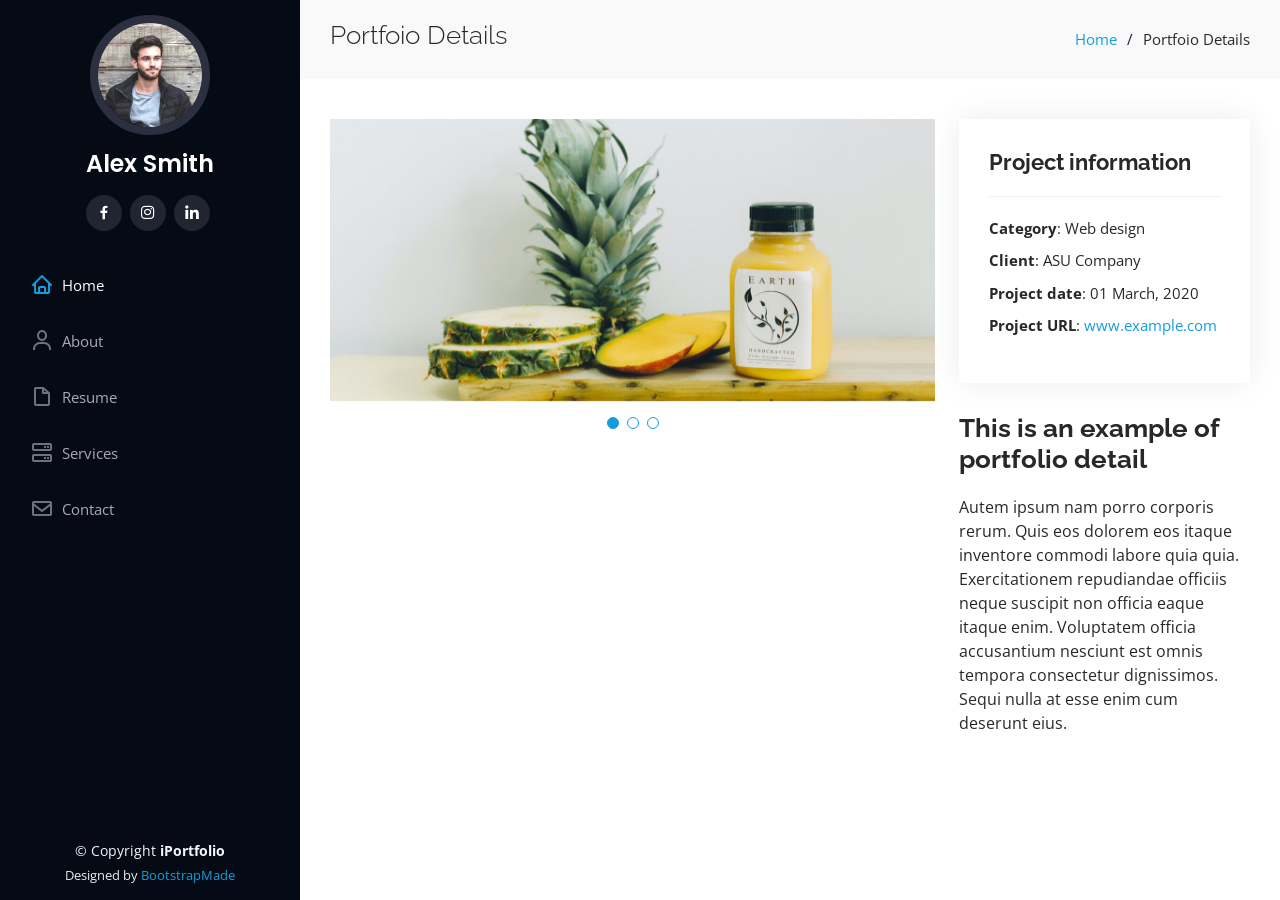
<file: portfolio-details.html>
<!DOCTYPE html>
<html lang="en">

<head>
  <meta charset="utf-8">
  <meta content="width=device-width, initial-scale=1.0" name="viewport">

  <title>Portfolio of M.Sufyan Bawany</title>
  <meta content="" name="description">
  <meta content="" name="keywords">

  <!-- Favicons -->
  <link href="assets/img/favicon.png" rel="icon">
  <link href="assets/img/apple-touch-icon.png" rel="apple-touch-icon">

  <!-- Google Fonts -->
  <link href="https://fonts.googleapis.com/css?family=Open+Sans:300,300i,400,400i,600,600i,700,700i|Raleway:300,300i,400,400i,500,500i,600,600i,700,700i|Poppins:300,300i,400,400i,500,500i,600,600i,700,700i" rel="stylesheet">

  <!-- Vendor CSS Files -->
  <link href="assets/vendor/aos/aos.css" rel="stylesheet">
  <link href="assets/vendor/bootstrap/css/bootstrap.min.css" rel="stylesheet">
  <link href="assets/vendor/bootstrap-icons/bootstrap-icons.css" rel="stylesheet">
  <link href="assets/vendor/boxicons/css/boxicons.min.css" rel="stylesheet">
  <link href="assets/vendor/glightbox/css/glightbox.min.css" rel="stylesheet">
  <link href="assets/vendor/swiper/swiper-bundle.min.css" rel="stylesheet">

  <!-- Template Main CSS File -->
  <link href="assets/css/style.css" rel="stylesheet">
</head>

<body>

  <!-- ======= Mobile nav toggle button ======= -->
  <i class="bi bi-list mobile-nav-toggle d-xl-none"></i>

  <!-- ======= Header ======= -->
  <header id="header">
    <div class="d-flex flex-column">

      <div class="profile">
        <img src="assets/img/profile-img.jpg" alt="" class="img-fluid rounded-circle">
        <h1 class="text-light"><a href="index.html">Alex Smith</a></h1>
        <div class="social-links mt-3 text-center">
          <a href="https://www.facebook.com/sufyanbawany1" class="facebook"><i class="bx bxl-facebook"></i></a>
          <a href="https://www.instagram.com/sufyanbawany2/?hl=en" class="instagram"><i class="bx bxl-instagram"></i></a>
          <a href="https://www.linkedin.com/in/sufyan-bawany-85041029a" class="linkedin"><i class="bx bxl-linkedin"></i></a>
        </div>
      </div>

      <nav id="navbar" class="nav-menu navbar">
        <ul>
          <li><a href="#hero" class="nav-link scrollto active"><i class="bx bx-home"></i> <span>Home</span></a></li>
          <li><a href="#about" class="nav-link scrollto"><i class="bx bx-user"></i> <span>About</span></a></li>
          <li><a href="#resume" class="nav-link scrollto"><i class="bx bx-file-blank"></i> <span>Resume</span></a></li>
          <li><a href="#services" class="nav-link scrollto"><i class="bx bx-server"></i> <span>Services</span></a></li>
          <li><a href="#contact" class="nav-link scrollto"><i class="bx bx-envelope"></i> <span>Contact</span></a></li>
        </ul>
      </nav><!-- .nav-menu -->
    </div>
  </header><!-- End Header -->

  <main id="main">

    <!-- ======= Breadcrumbs ======= -->
    <section id="breadcrumbs" class="breadcrumbs">
      <div class="container">

        <div class="d-flex justify-content-between align-items-center">
          <h2>Portfoio Details</h2>
          <ol>
            <li><a href="index.html">Home</a></li>
            <li>Portfoio Details</li>
          </ol>
        </div>

      </div>
    </section><!-- End Breadcrumbs -->

    <!-- ======= Portfolio Details Section ======= -->
    <section id="portfolio-details" class="portfolio-details">
      <div class="container">

        <div class="row gy-4">

          <div class="col-lg-8">
            <div class="portfolio-details-slider swiper">
              <div class="swiper-wrapper align-items-center">

                <div class="swiper-slide">
                  <img src="assets/img/portfolio/portfolio-details-1.jpg" alt="">
                </div>

                <div class="swiper-slide">
                  <img src="assets/img/portfolio/portfolio-details-2.jpg" alt="">
                </div>

                <div class="swiper-slide">
                  <img src="assets/img/portfolio/portfolio-details-3.jpg" alt="">
                </div>

              </div>
              <div class="swiper-pagination"></div>
            </div>
          </div>

          <div class="col-lg-4">
            <div class="portfolio-info">
              <h3>Project information</h3>
              <ul>
                <li><strong>Category</strong>: Web design</li>
                <li><strong>Client</strong>: ASU Company</li>
                <li><strong>Project date</strong>: 01 March, 2020</li>
                <li><strong>Project URL</strong>: <a href="#">www.example.com</a></li>
              </ul>
            </div>
            <div class="portfolio-description">
              <h2>This is an example of portfolio detail</h2>
              <p>
                Autem ipsum nam porro corporis rerum. Quis eos dolorem eos itaque inventore commodi labore quia quia. Exercitationem repudiandae officiis neque suscipit non officia eaque itaque enim. Voluptatem officia accusantium nesciunt est omnis tempora consectetur dignissimos. Sequi nulla at esse enim cum deserunt eius.
              </p>
            </div>
          </div>

        </div>

      </div>
    </section><!-- End Portfolio Details Section -->

  </main><!-- End #main -->

  <!-- ======= Footer ======= -->
  <footer id="footer">
    <div class="container">
      <div class="copyright">
        &copy; Copyright <strong><span>iPortfolio</span></strong>
      </div>
      <div class="credits">
        <!-- All the links in the footer should remain intact. -->
        <!-- You can delete the links only if you purchased the pro version. -->
        <!-- Licensing information: https://bootstrapmade.com/license/ -->
        <!-- Purchase the pro version with working PHP/AJAX contact form: https://bootstrapmade.com/iportfolio-bootstrap-portfolio-websites-template/ -->
        Designed by <a href="https://bootstrapmade.com/">BootstrapMade</a>
      </div>
    </div>
  </footer><!-- End  Footer -->

  <a href="#" class="back-to-top d-flex align-items-center justify-content-center"><i class="bi bi-arrow-up-short"></i></a>

  <!-- Vendor JS Files -->
  <script src="assets/vendor/purecounter/purecounter_vanilla.js"></script>
  <script src="assets/vendor/aos/aos.js"></script>
  <script src="assets/vendor/bootstrap/js/bootstrap.bundle.min.js"></script>
  <script src="assets/vendor/glightbox/js/glightbox.min.js"></script>
  <script src="assets/vendor/isotope-layout/isotope.pkgd.min.js"></script>
  <script src="assets/vendor/swiper/swiper-bundle.min.js"></script>
  <script src="assets/vendor/typed.js/typed.umd.js"></script>
  <script src="assets/vendor/waypoints/noframework.waypoints.js"></script>
  <script src="assets/vendor/php-email-form/validate.js"></script>

  <!-- Template Main JS File -->
  <script src="assets/js/main.js"></script>

</body>

</html>
</file>
<file: assets/css/style.css>
/**
* Template Name: iPortfolio
* Updated: Jul 27 2023 with Bootstrap v5.3.1
* Template URL: https://bootstrapmade.com/iportfolio-bootstrap-portfolio-websites-template/
* Author: BootstrapMade.com
* License: https://bootstrapmade.com/license/
*/

/*--------------------------------------------------------------
# General
--------------------------------------------------------------*/
body {
  font-family: "Open Sans", sans-serif;
  color: #272829;
}

a {
  color: #149ddd;
  text-decoration: none;
}

a:hover {
  color: #37b3ed;
  text-decoration: none;
}

h1,
h2,
h3,
h4,
h5,
h6 {
  font-family: "Raleway", sans-serif;
}

/*--------------------------------------------------------------
# Back to top button
--------------------------------------------------------------*/
.back-to-top {
  position: fixed;
  visibility: hidden;
  opacity: 0;
  right: 15px;
  bottom: 15px;
  z-index: 996;
  background: #149ddd;
  width: 40px;
  height: 40px;
  border-radius: 50px;
  transition: all 0.4s;
}

.back-to-top i {
  font-size: 28px;
  color: #fff;
  line-height: 0;
}

.back-to-top:hover {
  background: #2eafec;
  color: #fff;
}

.back-to-top.active {
  visibility: visible;
  opacity: 1;
}

/*--------------------------------------------------------------
# Header
--------------------------------------------------------------*/
#header {
  position: fixed;
  top: 0;
  left: 0;
  bottom: 0;
  width: 300px;
  transition: all ease-in-out 0.5s;
  z-index: 9997;
  transition: all 0.5s;
  padding: 0 15px;
  background: #040b14;
  overflow-y: auto;
}

#header .profile img {
  margin: 15px auto;
  display: block;
  width: 120px;
  border: 8px solid #2c2f3f;
}

#header .profile h1 {
  font-size: 24px;
  margin: 0;
  padding: 0;
  font-weight: 600;
  -moz-text-align-last: center;
  text-align-last: center;
  font-family: "Poppins", sans-serif;
}

#header .profile h1 a,
#header .profile h1 a:hover {
  color: #fff;
  text-decoration: none;
}

#header .profile .social-links a {
  font-size: 18px;
  display: inline-block;
  background: #212431;
  color: #fff;
  line-height: 1;
  padding: 8px 0;
  margin-right: 4px;
  border-radius: 50%;
  text-align: center;
  width: 36px;
  height: 36px;
  transition: 0.3s;
}

#header .profile .social-links a:hover {
  background: #149ddd;
  color: #fff;
  text-decoration: none;
}

#main {
  margin-left: 300px;
}

.container,
.container-fluid {
  padding-left: 30px;
  padding-right: 30px;
}

@media (max-width: 1199px) {
  #header {
    left: -300px;
  }

  #main {
    margin-left: 0;
  }

  .container,
  .container-fluid {
    padding-left: 12px;
    padding-right: 12px;
  }
}

/*--------------------------------------------------------------
# Navigation Menu
--------------------------------------------------------------*/
/* Desktop Navigation */
.nav-menu {
  padding: 30px 0 0 0;
}

.nav-menu * {
  margin: 0;
  padding: 0;
  list-style: none;
}

.nav-menu>ul>li {
  position: relative;
  white-space: nowrap;
}

.nav-menu a,
.nav-menu a:focus {
  display: flex;
  align-items: center;
  color: #a8a9b4;
  padding: 12px 15px;
  margin-bottom: 8px;
  transition: 0.3s;
  font-size: 15px;
}

.nav-menu a i,
.nav-menu a:focus i {
  font-size: 24px;
  padding-right: 8px;
  color: #6f7180;
}

.nav-menu a:hover,
.nav-menu .active,
.nav-menu .active:focus,
.nav-menu li:hover>a {
  text-decoration: none;
  color: #fff;
}

.nav-menu a:hover i,
.nav-menu .active i,
.nav-menu .active:focus i,
.nav-menu li:hover>a i {
  color: #149ddd;
}

/* Mobile Navigation */
.mobile-nav-toggle {
  position: fixed;
  right: 15px;
  top: 15px;
  z-index: 9998;
  border: 0;
  font-size: 24px;
  transition: all 0.4s;
  outline: none !important;
  background-color: #149ddd;
  color: #fff;
  width: 40px;
  height: 40px;
  display: inline-flex;
  align-items: center;
  justify-content: center;
  line-height: 0;
  border-radius: 50px;
  cursor: pointer;
}

.mobile-nav-active {
  overflow: hidden;
}

.mobile-nav-active #header {
  left: 0;
}

/*--------------------------------------------------------------
# Hero Section
--------------------------------------------------------------*/
 #hero {
  width: 100%;
  height: 100vh;
  background: url("../img/WhatsApp\ Image\ \(8\).jpeg") top center;
  background-size: cover;
} 

#hero:before {
  content: "";
  background: rgba(5, 13, 24, 0.3);
  position: absolute; 
  bottom: 0;
  top: 0;
  left: 0;
  right: 0;
  z-index: 1;
}

#hero .hero-container {
  position: relative;
  z-index: 2;
  min-width: 300px;
}

#hero h1 {
  margin: 0 0 10px 0;
  font-size: 64px;
  font-weight: 700;
  line-height: 56px;
  color: #fff;
}

#hero p {
  color: #fff;
  margin-bottom: 50px;
  font-size: 26px;
  font-family: "Poppins", sans-serif;
}

#hero p span {
  color: #fff;
  padding-bottom: 4px;
  letter-spacing: 1px;
  border-bottom: 3px solid #149ddd;
}

@media (min-width: 1024px) {
  #hero {
    background-attachment: fixed;
  }
}

@media (max-width: 768px) {
  #hero h1 {
    font-size: 28px;
    line-height: 36px;
  }

  #hero h2 {
    font-size: 18px;
    line-height: 24px;
    margin-bottom: 30px;
  }
}

/*--------------------------------------------------------------
# Sections General
--------------------------------------------------------------*/
section {
  padding: 60px 0;
  overflow: hidden;
}

.section-bg {
  background: #f5f8fd;
}

.section-title {
  padding-bottom: 30px;
}

.section-title h2 {
  font-size: 32px;
  font-weight: bold;
  margin-bottom: 20px;
  padding-bottom: 20px;
  position: relative;
  color: #173b6c;
}

.section-title h2::after {
  content: "";
  position: absolute;
  display: block;
  width: 50px;
  height: 3px;
  background: #149ddd;
  bottom: 0;
  left: 0;
}

.section-title p {
  margin-bottom: 0;
}

/*--------------------------------------------------------------
# About
--------------------------------------------------------------*/
.about .content h3 {
  font-weight: 700;
  font-size: 26px;
  color: #173b6c;
}

.about .content ul {
  list-style: none;
  padding: 0;
}

.about .content ul li {
  margin-bottom: 20px;
  display: flex;
  align-items: center;
}

.about .content ul strong {
  margin-right: 10px;
}

.about .content ul i {
  font-size: 16px;
  margin-right: 5px;
  color: #149ddd;
  line-height: 0;
}

.about .content p:last-child {
  margin-bottom: 0;
}

/*--------------------------------------------------------------
# Facts
--------------------------------------------------------------*/
.facts {
  padding-bottom: 30px;
}

.facts .count-box {
  padding: 30px;
  width: 100%;
}

.facts .count-box i {
  display: block;
  font-size: 44px;
  color: #149ddd;
  float: left;
  line-height: 0;
}

.facts .count-box span {
  font-size: 48px;
  line-height: 40px;
  display: block;
  font-weight: 700;
  color: #050d18;
  margin-left: 60px;
}

.facts .count-box p {
  padding: 15px 0 0 0;
  margin: 0 0 0 60px;
  font-family: "Raleway", sans-serif;
  font-size: 14px;
  color: #122f57;
}

.facts .count-box a {
  font-weight: 600;
  display: block;
  margin-top: 20px;
  color: #122f57;
  font-size: 15px;
  font-family: "Poppins", sans-serif;
  transition: ease-in-out 0.3s;
}

.facts .count-box a:hover {
  color: #1f5297;
}

/*--------------------------------------------------------------
# Akills
--------------------------------------------------------------*/
.skills .progress {
  height: 60px;
  display: block;
  background: none;
  border-radius: 0;
}

.skills .progress .skill {
  padding: 0;
  margin: 0 0 6px 0;
  text-transform: uppercase;
  display: block;
  font-weight: 600;
  font-family: "Poppins", sans-serif;
  color: #050d18;
}

.skills .progress .skill .val {
  float: right;
  font-style: normal;
}

.skills .progress-bar-wrap {
  background: #dce8f8;
  height: 10px;
}

.skills .progress-bar {
  width: 1px;
  height: 10px;
  transition: 0.9s;
  background-color: #149ddd;
}

/*--------------------------------------------------------------
# Resume
--------------------------------------------------------------*/
.resume .resume-title {
  font-size: 26px;
  font-weight: 700;
  margin-top: 20px;
  margin-bottom: 20px;
  color: #050d18;
}

.resume .resume-item {
  padding: 0 0 20px 20px;
  margin-top: -2px;
  border-left: 2px solid #1f5297;
  position: relative;
}

.resume .resume-item h4 {
  line-height: 18px;
  font-size: 18px;
  font-weight: 600;
  text-transform: uppercase;
  font-family: "Poppins", sans-serif;
  color: #050d18;
  margin-bottom: 10px;
}

.resume .resume-item h5 {
  font-size: 16px;
  background: #e4edf9;
  padding: 5px 15px;
  display: inline-block;
  font-weight: 600;
  margin-bottom: 10px;
}

.resume .resume-item ul {
  padding-left: 20px;
}

.resume .resume-item ul li {
  padding-bottom: 10px;
}

.resume .resume-item:last-child {
  padding-bottom: 0;
}

.resume .resume-item::before {
  content: "";
  position: absolute;
  width: 16px;
  height: 16px;
  border-radius: 50px;
  left: -9px;
  top: 0;
  background: #fff;
  border: 2px solid #1f5297;
}

/*--------------------------------------------------------------
# Portfolio
--------------------------------------------------------------*/
.portfolio .portfolio-item {
  margin-bottom: 30px;
}

.portfolio #portfolio-flters {
  padding: 0;
  margin: 0 auto 35px auto;
  list-style: none;
  text-align: center;
  background: #fff;
  border-radius: 50px;
  padding: 2px 15px;
}

.portfolio #portfolio-flters li {
  cursor: pointer;
  display: inline-block;
  padding: 10px 15px 8px 15px;
  font-size: 14px;
  font-weight: 600;
  line-height: 1;
  text-transform: uppercase;
  color: #272829;
  margin-bottom: 5px;
  transition: all 0.3s ease-in-out;
}

.portfolio #portfolio-flters li:hover,
.portfolio #portfolio-flters li.filter-active {
  color: #149ddd;
}

.portfolio #portfolio-flters li:last-child {
  margin-right: 0;
}

.portfolio .portfolio-wrap {
  transition: 0.3s;
  position: relative;
  overflow: hidden;
  z-index: 1;
}

.portfolio .portfolio-wrap::before {
  content: "";
  background: rgba(255, 255, 255, 0.5);
  position: absolute;
  left: 0;
  right: 0;
  top: 0;
  bottom: 0;
  transition: all ease-in-out 0.3s;
  z-index: 2;
  opacity: 0;
}

.portfolio .portfolio-wrap .portfolio-links {
  opacity: 1;
  left: 0;
  right: 0;
  bottom: -60px;
  z-index: 3;
  position: absolute;
  transition: all ease-in-out 0.3s;
  display: flex;
  justify-content: center;
}

.portfolio .portfolio-wrap .portfolio-links a {
  color: #fff;
  font-size: 28px;
  text-align: center;
  background: rgba(20, 157, 221, 0.75);
  transition: 0.3s;
  width: 50%;
}

.portfolio .portfolio-wrap .portfolio-links a:hover {
  background: rgba(20, 157, 221, 0.95);
}

.portfolio .portfolio-wrap .portfolio-links a+a {
  border-left: 1px solid #37b3ed;
}

.portfolio .portfolio-wrap:hover::before {
  top: 0;
  left: 0;
  right: 0;
  bottom: 0;
  opacity: 1;
}

.portfolio .portfolio-wrap:hover .portfolio-links {
  opacity: 1;
  bottom: 0;
}

/*--------------------------------------------------------------
# Portfolio Details
--------------------------------------------------------------*/
.portfolio-details {
  padding-top: 40px;
}

.portfolio-details .portfolio-details-slider img {
  width: 100%;
}

.portfolio-details .portfolio-details-slider .swiper-pagination {
  margin-top: 20px;
  position: relative;
}

.portfolio-details .portfolio-details-slider .swiper-pagination .swiper-pagination-bullet {
  width: 12px;
  height: 12px;
  background-color: #fff;
  opacity: 1;
  border: 1px solid #149ddd;
}

.portfolio-details .portfolio-details-slider .swiper-pagination .swiper-pagination-bullet-active {
  background-color: #149ddd;
}

.portfolio-details .portfolio-info {
  padding: 30px;
  box-shadow: 0px 0 30px rgba(5, 13, 24, 0.08);
}

.portfolio-details .portfolio-info h3 {
  font-size: 22px;
  font-weight: 700;
  margin-bottom: 20px;
  padding-bottom: 20px;
  border-bottom: 1px solid #eee;
}

.portfolio-details .portfolio-info ul {
  list-style: none;
  padding: 0;
  font-size: 15px;
}

.portfolio-details .portfolio-info ul li+li {
  margin-top: 10px;
}

.portfolio-details .portfolio-description {
  padding-top: 30px;
}

.portfolio-details .portfolio-description h2 {
  font-size: 26px;
  font-weight: 700;
  margin-bottom: 20px;
}

.portfolio-details .portfolio-description p {
  padding: 0;
}

/*--------------------------------------------------------------
# Services
--------------------------------------------------------------*/
.services .icon-box {
  margin-bottom: 20px;
}

.services .icon {
  float: left;
  display: flex;
  align-items: center;
  justify-content: center;
  width: 54px;
  height: 54px;
  background: #149ddd;
  border-radius: 50%;
  transition: 0.5s;
  border: 1px solid #149ddd;
}

.services .icon i {
  color: #fff;
  font-size: 24px;
  line-height: 0;
}

.services .icon-box:hover .icon {
  background: #fff;
}

.services .icon-box:hover .icon i {
  color: #149ddd;
}

.services .title {
  margin-left: 80px;
  font-weight: 700;
  margin-bottom: 15px;
  font-size: 18px;
}

.services .title a {
  color: #343a40;
}

.services .title a:hover {
  color: #149ddd;
}

.services .description {
  margin-left: 80px;
  line-height: 24px;
  font-size: 14px;
}

/*--------------------------------------------------------------
# Testimonials
--------------------------------------------------------------*/
.testimonials .testimonials-carousel,
.testimonials .testimonials-slider {
  overflow: hidden;
}

.testimonials .testimonial-item {
  box-sizing: content-box;
  text-align: center;
  min-height: 320px;
}

.testimonials .testimonial-item .testimonial-img {
  width: 90px;
  border-radius: 50%;
  margin: 0 auto;
}

.testimonials .testimonial-item h3 {
  font-size: 18px;
  font-weight: bold;
  margin: 10px 0 5px 0;
  color: #111;
}

.testimonials .testimonial-item h4 {
  font-size: 14px;
  color: #999;
  margin: 0;
}

.testimonials .testimonial-item .quote-icon-left,
.testimonials .testimonial-item .quote-icon-right {
  color: #c3e8fa;
  font-size: 26px;
}

.testimonials .testimonial-item .quote-icon-left {
  display: inline-block;
  left: -5px;
  position: relative;
}

.testimonials .testimonial-item .quote-icon-right {
  display: inline-block;
  right: -5px;
  position: relative;
  top: 10px;
}

.testimonials .testimonial-item p {
  font-style: italic;
  margin: 0 15px 15px 15px;
  padding: 20px;
  background: #fff;
  position: relative;
  margin-bottom: 35px;
  border-radius: 6px;
  box-shadow: 0px 2px 15px rgba(0, 0, 0, 0.1);
}

.testimonials .testimonial-item p::after {
  content: "";
  width: 0;
  height: 0;
  border-top: 20px solid #fff;
  border-right: 20px solid transparent;
  border-left: 20px solid transparent;
  position: absolute;
  bottom: -20px;
  left: calc(50% - 20px);
}

.testimonials .swiper-pagination {
  margin-top: 20px;
  position: relative;
}

.testimonials .swiper-pagination .swiper-pagination-bullet {
  width: 12px;
  height: 12px;
  background-color: #fff;
  opacity: 1;
  border: 1px solid #149ddd;
}

.testimonials .swiper-pagination .swiper-pagination-bullet-active {
  background-color: #149ddd;
}

/*--------------------------------------------------------------
# Contact
--------------------------------------------------------------*/
.contact {
  padding-bottom: 130px;
}

.contact .info {
  padding: 30px;
  background: #fff;
  width: 100%;
  box-shadow: 0 0 24px 0 rgba(0, 0, 0, 0.12);
}

.contact .info i {
  font-size: 20px;
  color: #149ddd;
  float: left;
  width: 44px;
  height: 44px;
  background: #dff3fc;
  display: flex;
  justify-content: center;
  align-items: center;
  border-radius: 50px;
  transition: all 0.3s ease-in-out;
}

.contact .info h4 {
  padding: 0 0 0 60px;
  font-size: 22px;
  font-weight: 600;
  margin-bottom: 5px;
  color: #050d18;
}

.contact .info p {
  padding: 0 0 10px 60px;
  margin-bottom: 20px;
  font-size: 14px;
  color: #173b6c;
}

.contact .info .email p {
  padding-top: 5px;
}

.contact .info .social-links {
  padding-left: 60px;
}

.contact .info .social-links a {
  font-size: 18px;
  display: inline-block;
  background: #333;
  color: #fff;
  line-height: 1;
  padding: 8px 0;
  border-radius: 50%;
  text-align: center;
  width: 36px;
  height: 36px;
  transition: 0.3s;
  margin-right: 10px;
}

.contact .info .social-links a:hover {
  background: #149ddd;
  color: #fff;
}

.contact .info .email:hover i,
.contact .info .address:hover i,
.contact .info .phone:hover i {
  background: #149ddd;
  color: #fff;
}

.contact .php-email-form {
  width: 100%;
  padding: 30px;
  background: #fff;
  box-shadow: 0 0 24px 0 rgba(0, 0, 0, 0.12);
}

.contact .php-email-form .form-group {
  padding-bottom: 8px;
}

.contact .php-email-form .validate {
  display: none;
  color: red;
  margin: 0 0 15px 0;
  font-weight: 400;
  font-size: 13px;
}

.contact .php-email-form .error-message {
  display: none;
  color: #fff;
  background: #ed3c0d;
  text-align: left;
  padding: 15px;
  font-weight: 600;
}

.contact .php-email-form .error-message br+br {
  margin-top: 25px;
}

.contact .php-email-form .sent-message {
  display: none;
  color: #fff;
  background: #18d26e;
  text-align: center;
  padding: 15px;
  font-weight: 600;
}

.contact .php-email-form .loading {
  display: none;
  background: #fff;
  text-align: center;
  padding: 15px;
}

.contact .php-email-form .loading:before {
  content: "";
  display: inline-block;
  border-radius: 50%;
  width: 24px;
  height: 24px;
  margin: 0 10px -6px 0;
  border: 3px solid #18d26e;
  border-top-color: #eee;
  animation: animate-loading 1s linear infinite;
}

.contact .php-email-form .form-group {
  margin-bottom: 15px;
}

.contact .php-email-form label {
  padding-bottom: 8px;
}

.contact .php-email-form input,
.contact .php-email-form textarea {
  border-radius: 0;
  box-shadow: none;
  font-size: 14px;
}

.contact .php-email-form input {
  height: 44px;
}

.contact .php-email-form textarea {
  padding: 10px 15px;
}

.contact .php-email-form button[type=submit] {
  background: #149ddd;
  border: 0;
  padding: 10px 24px;
  color: #fff;
  transition: 0.4s;
  border-radius: 4px;
}

.contact .php-email-form button[type=submit]:hover {
  background: #37b3ed;
}

@keyframes animate-loading {
  0% {
    transform: rotate(0deg);
  }

  100% {
    transform: rotate(360deg);
  }
}

/*--------------------------------------------------------------
# Breadcrumbs
--------------------------------------------------------------*/
.breadcrumbs {
  padding: 20px 0;
  background: #f9f9f9;
}

.breadcrumbs h2 {
  font-size: 26px;
  font-weight: 300;
}

.breadcrumbs ol {
  display: flex;
  flex-wrap: wrap;
  list-style: none;
  padding: 0;
  margin: 0;
  font-size: 15px;
}

.breadcrumbs ol li+li {
  padding-left: 10px;
}

.breadcrumbs ol li+li::before {
  display: inline-block;
  padding-right: 10px;
  color: #0e2442;
  content: "/";
}

@media (max-width: 768px) {
  .breadcrumbs .d-flex {
    display: block !important;
  }

  .breadcrumbs ol {
    display: block;
  }

  .breadcrumbs ol li {
    display: inline-block;
  }
}

/*--------------------------------------------------------------
# Footer
--------------------------------------------------------------*/
#footer {
  padding: 15px;
  color: #f4f6fd;
  font-size: 14px;
  position: fixed;
  left: 0;
  bottom: 0;
  width: 300px;
  z-index: 9999;
  background: #040b14;
}

#footer .copyright {
  text-align: center;
}

#footer .credits {
  padding-top: 5px;
  text-align: center;
  font-size: 13px;
  color: #eaebf0;
}

@media (max-width: 1199px) {
  #footer {
    position: static;
    width: auto;
    padding-right: 20px 15px;
  }
}
</file>
